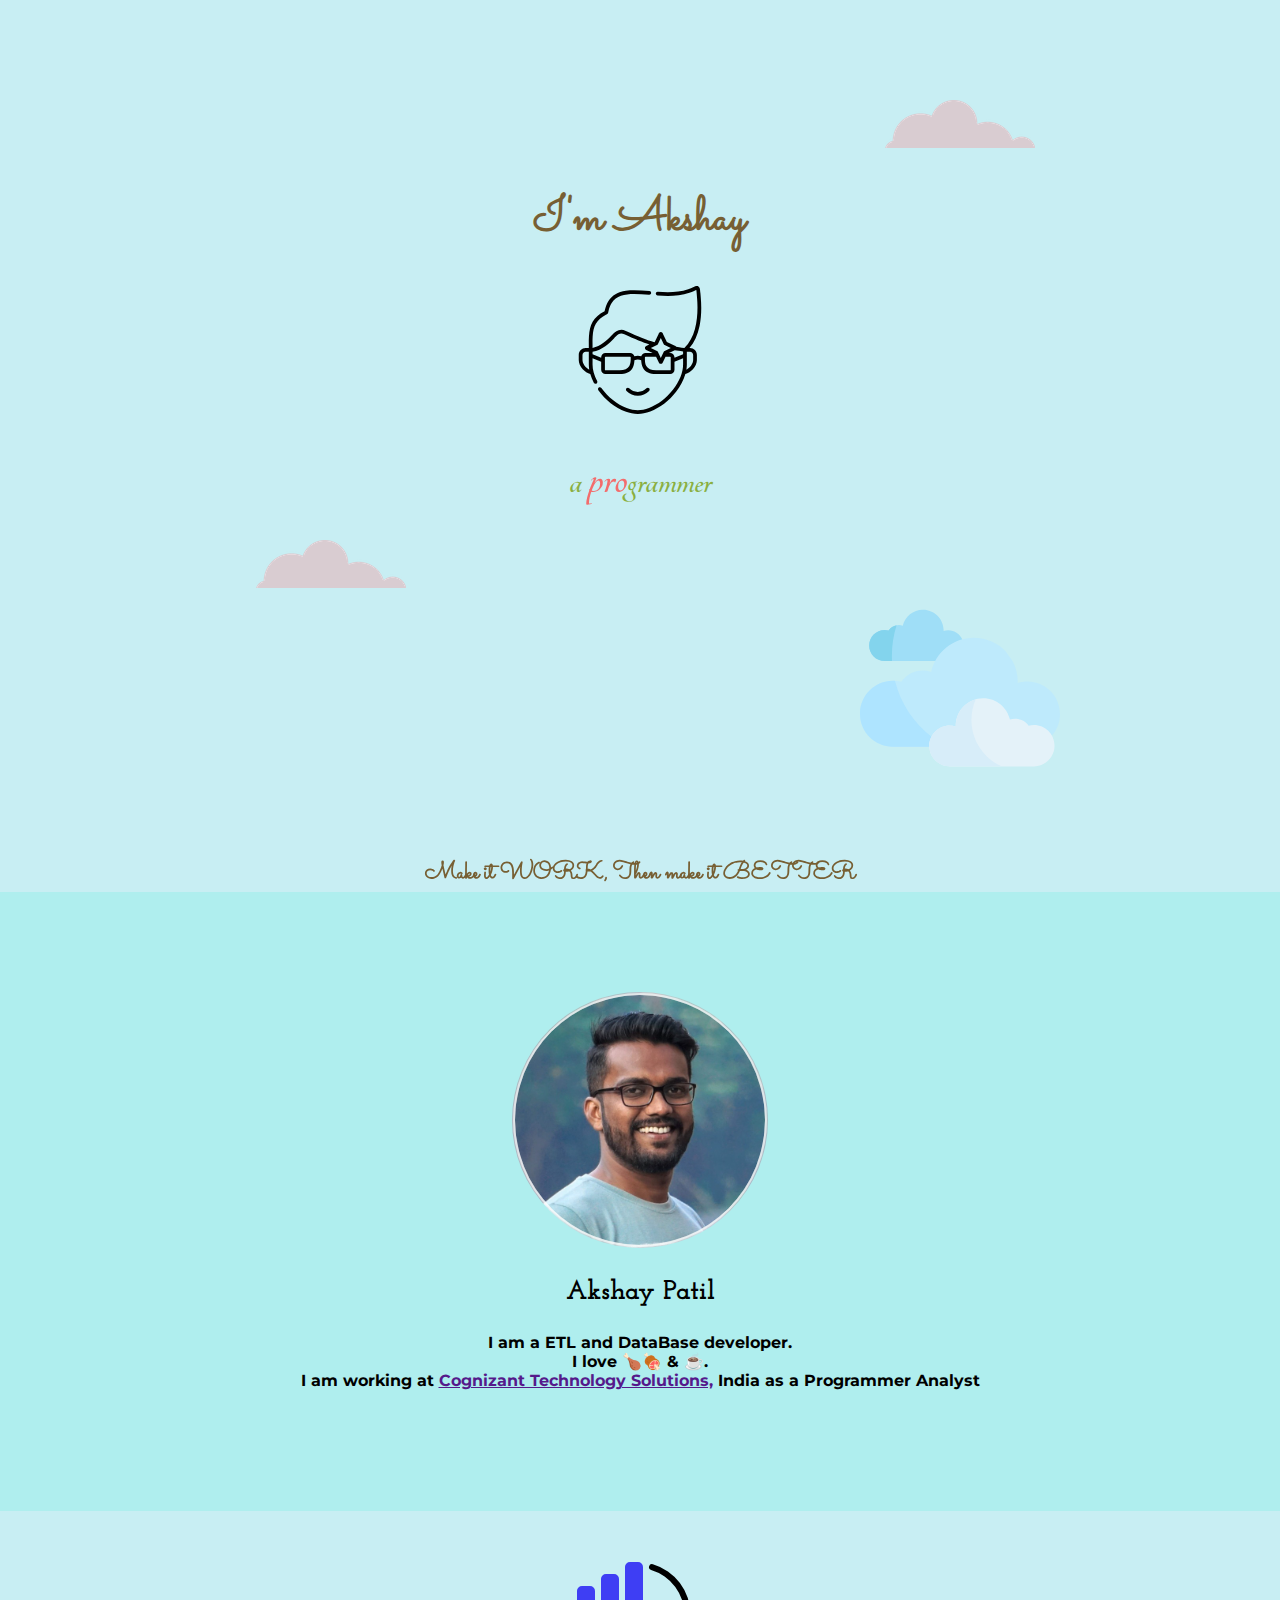
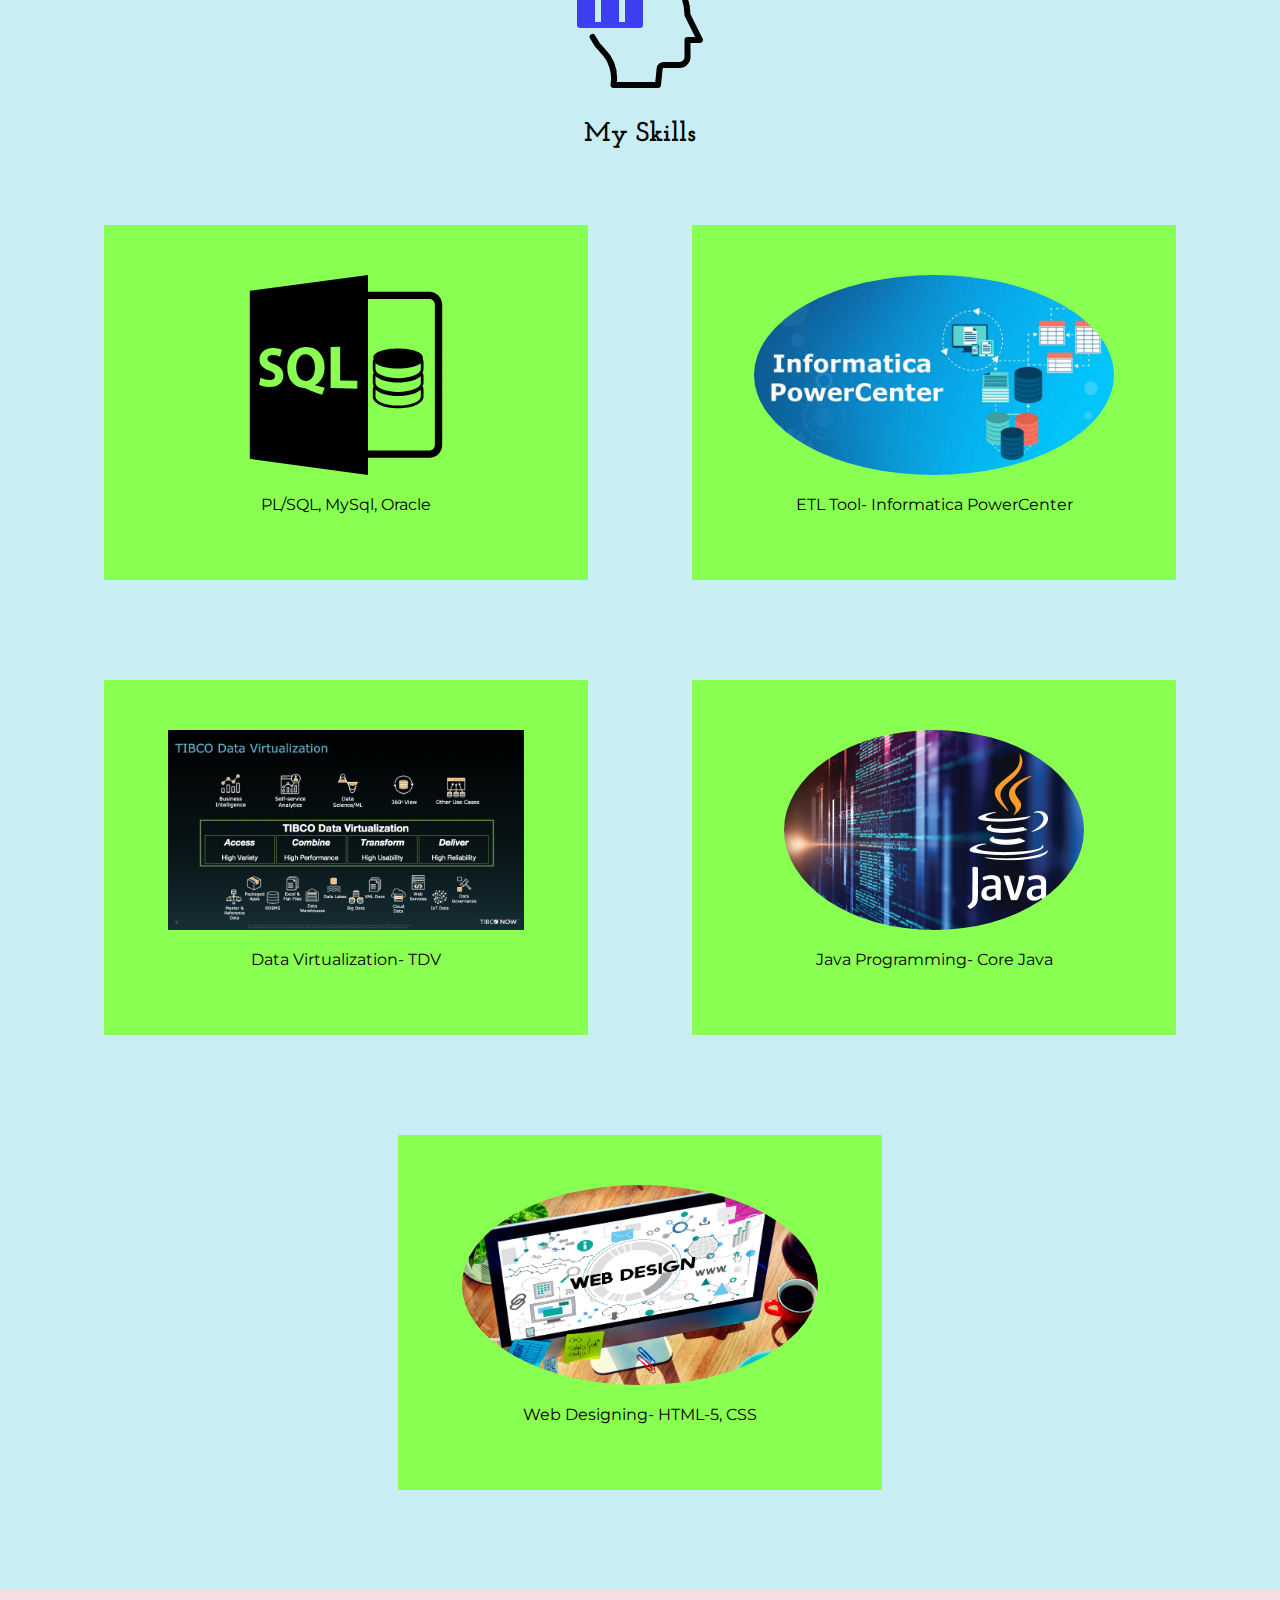
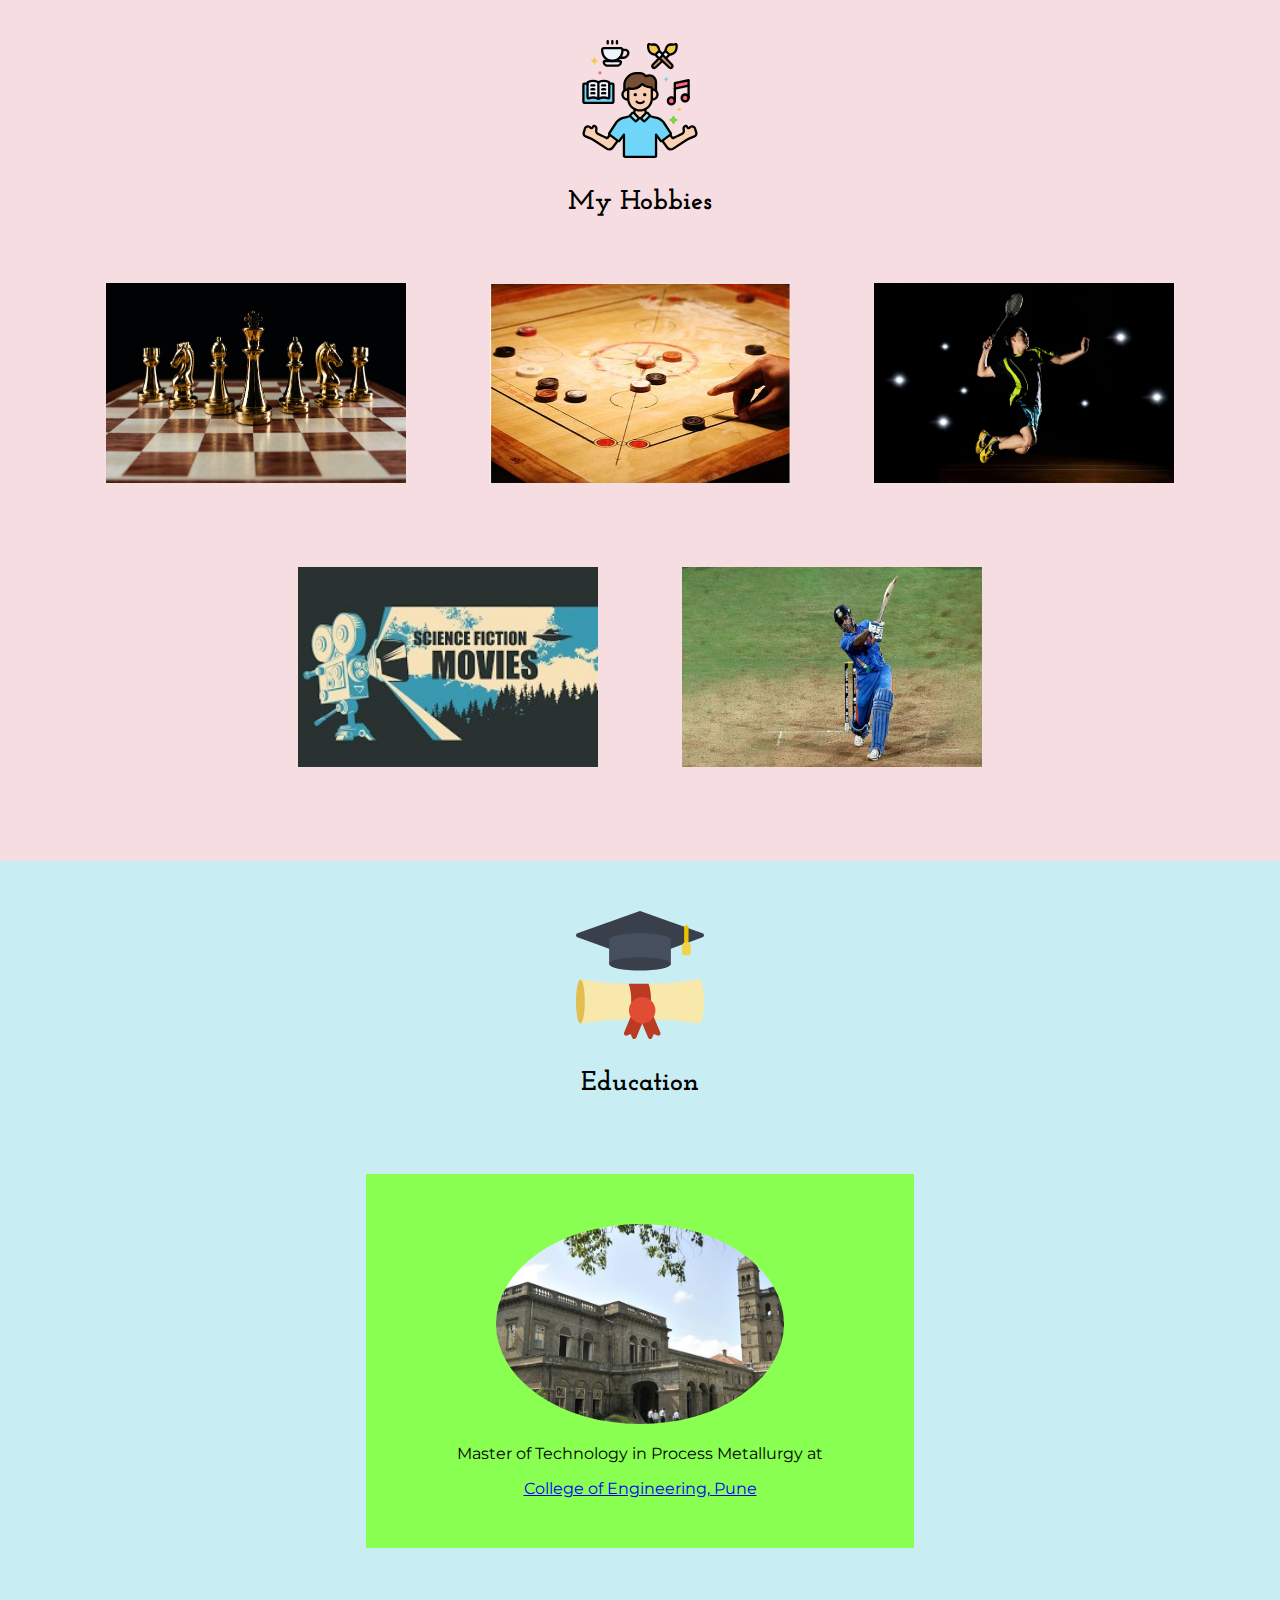
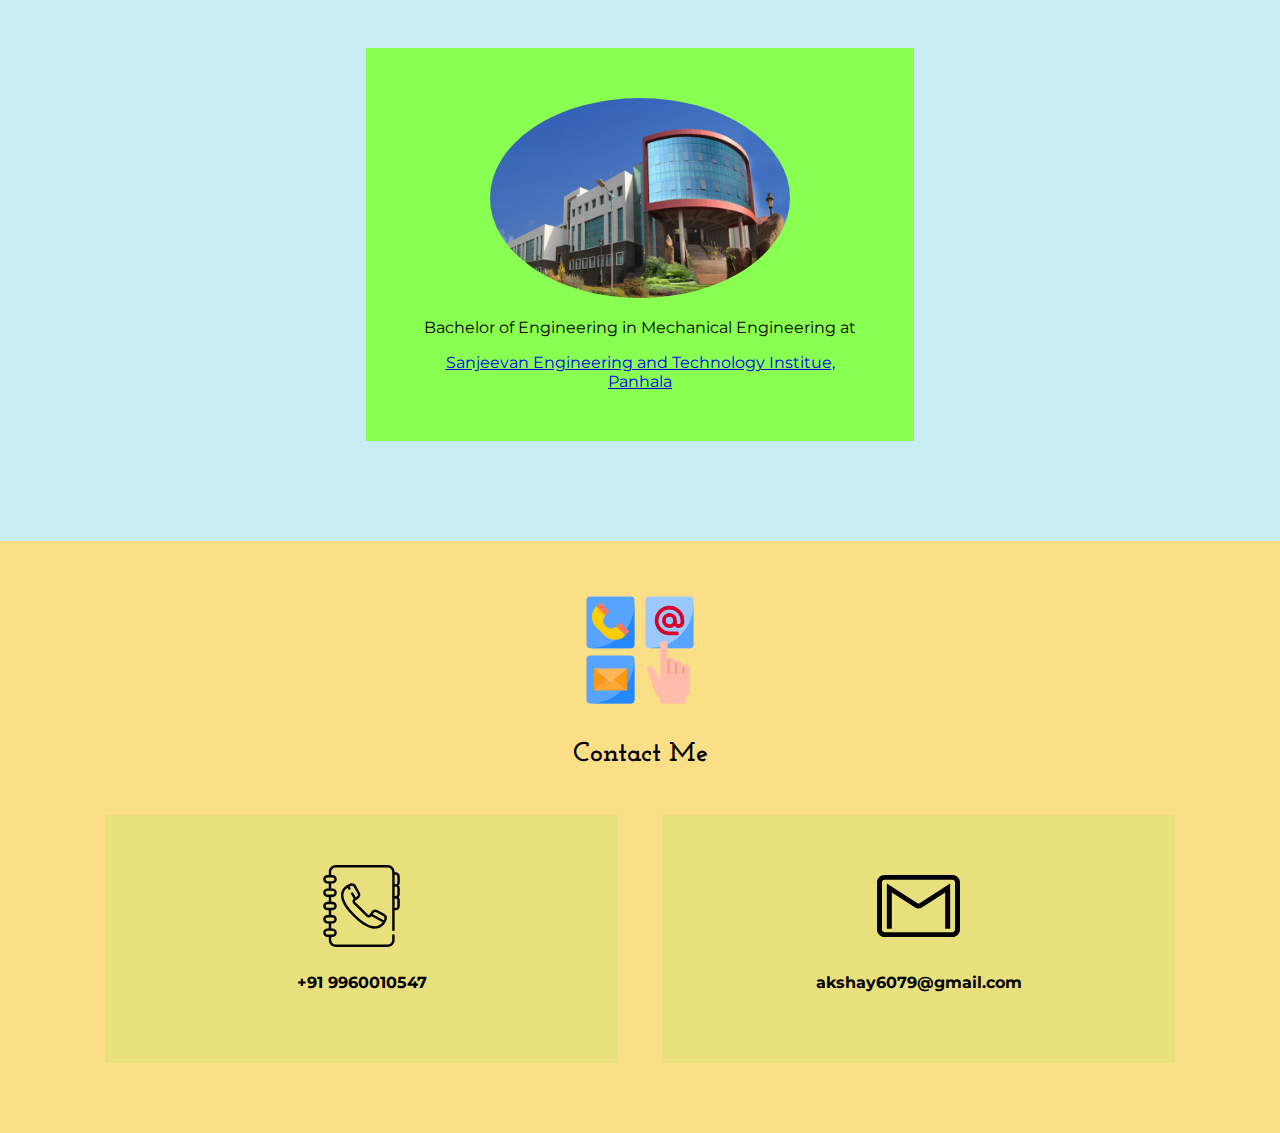
<file: index.html>
<!DOCTYPE html>
<html lang="en">
  <head>
    <meta charset="UTF-8" />
    <meta http-equiv="X-UA-Compatible" content="IE=edge" />
    <meta name="viewport" content="width=device-width, initial-scale=1.0" />
    <title>Akshay Patil</title>
    <link rel="stylesheet" href="css/styles.css" />
    <link rel="icon" href="pics/favAkshay.gif" type="image/gif" />

    <link rel="preconnect" href="https://fonts.gstatic.com" />
    <link
      href="https://fonts.googleapis.com/css2?family=Josefin+Slab:wght@100&family=Sacramento&family=Tangerine&display=swap"
      rel="stylesheet"
    />
    <link
      href="https://fonts.googleapis.com/css2?family=Montserrat&display=swap"
      rel="stylesheet"
    />
  </head>

  <body>
    <div class="Top">
      <img class="topcloud" src="pics/cloud.png" alt="" />

      <h1>I'm Akshay</h1>
      <img class="logos" src="pics/cool.svg" alt="cool" />
      <h2>a <span>pro</span>grammer</h2>
      <img class="bottomcloud" src="pics/cloud.png" alt="" />
      <img
        class="topcloud"
        src="pics/cloud2.svg"
        alt=""
        height="200px"
        width="800px"
      />
    </div>

    <div class="Mid">
      <img class="profile" src="pics/Akshay.png" alt="My Profile Picture" />
      <h3>Akshay Patil</h3>
      <h4>
        I am a ETL and DataBase developer. <br> I love 🍗🍖 & ☕. <br> I am working at
        <a href="">Cognizant Technology Solutions,</a>
        India as a Programmer Analyst
      </h4>
    </div>

    <div class="skills">
      <img class="logos" src="pics/skills.svg" alt="Skills" />
      <h3><strong>My Skills</strong></h3>
      <div class="skill">
        <img
          class="skill-images"
          src="pics/sql.svg"
          alt="SQL DataBase"
          style="border-radius: 0%"
        />
        <p>PL/SQL, MySql, Oracle</p>
      </div>

      <div class="skill">
        <img
          class="skill-images"
          src="pics/infa.jpg"
          alt="Informatica-PowerCenter"
        />
        <p>ETL Tool- Informatica PowerCenter</p>
      </div>

      <div class="skill">
        <img
          style="border-radius: 0%"
          class="skill-images"
          src="pics/tdv.png"
          alt="TIBCO Data Virtualization"
        />
        <p>Data Virtualization- TDV</p>
      </div>
      <div class="skill">
        <img class="skill-images" src="pics/java.jpg" alt="Java Programming" />
        <p>Java Programming- Core Java</p>
      </div>

      <div class="skill">
        <img class="skill-images" src="pics/web.jpg" alt="Web Designing" />
        <p>Web Designing- HTML-5, CSS</p>
      </div>
    </div>

    <div class="hobbies">
      <img class="logos" src="pics/hobbies.svg" alt="Hobbies" />
      <h3>My Hobbies</h3>
      <img class="hobby-img" src="pics/chess.jpeg" alt="Chess" />
      <img class="hobby-img" src="pics/carrom.jpg" alt="Carrom" />
      <img class="hobby-img" src="pics/badminton.jpg" alt="Badminton" />
      <img class="hobby-img" src="pics/movies.jpg" alt="Sci-Fi Movies" />
      <img class="hobby-img" src="pics/cricket.jpg" alt="Cricket" />
    </div>

    <div class="education">
      <img class="logos" src="pics/grad.svg" alt="graduation cap" />
      <h3>Education</h3>

      <div class="clg">
        <img
          class="skill-images"
          src="pics/coep.jpg"
          alt="College of engineering, Pune"
        />
        <p>Master of Technology in Process Metallurgy at</p>
        <a href="https://www.coep.org.in/departments/metallurgy"
          >College of Engineering, Pune</a
        >
      </div>
      <div class="clg">
        <img
          class="skill-images"
          src="pics/seti.png"
          alt="Sanjeevan Engineering and Technology Institue, Panhala"
        />
        <p>Bachelor of Engineering in Mechanical Engineering at</p>
        <a href="http://www.seti.edu.in/dptmechanical/"
          >Sanjeevan Engineering and Technology Institue, Panhala</a
        >
      </div>
    </div>
    <div class="contacts">
      <img class="logos" src="pics/contact.svg" alt="Contact Details" />
      <h3>Contact Me</h3>

      <div class="contact">
        <img class="contact-image" src="pics/call.svg" alt="Mobile Number" />
        <h4>+91 9960010547</h4>
      </div>
      <div class="contact">
        <img class="contact-image" src="pics/mail.svg" alt="Mail" />
        <h4>akshay6079@gmail.com</h4>
      </div>
    </div>

    <div class="Bottom">
      <h1  style="font-size: 150%;" >Make it WORK, Then make it BETTER</h1>
    </div>
  </body>
</html>
</file>
<file: css/styles.css>
body {
  margin: 0px;
  text-align: center;
  
  font-family: 'Montserrat', sans-serif;

}

h3{
  font-family: 'Josefin Slab', serif;
    font-size: 170%;
  
}

.Top {
  background-color: rgb(200, 238, 243);
 margin: 0;
 width: 100%;
  padding: 100px 0;
 

}



.Mid {
    background-color: paleturquoise;
    padding: 100px 0;
    
    width: 100%;
    
   
}
.profile{
  border-radius: 100%;
  

}
.skills{
  background-color: rgb(200, 238, 243);
  padding: 50px 0;
  margin: 0%;
  


}
.skill-images{
  
  position: relative;
  height: 200px;
 
  border-radius: 100%;

}
.skill{
 
  text-align: center;
  width: 30%;
  height: 20%;
  padding: 50px;
  background-color: rgb(137, 255, 82);
  display: inline-block;
  border: 0px;
  margin: 50px;
  
}
.hobbies{
  background-color: rgb(245, 221, 225);
  padding: 50px;
  margin-top: 0;
}
.hobby-img{
  height: 200px;
  width: 300px; 
  padding: 40px;
}
.education{
  background-color: rgb(200, 238, 243);
  margin: 0;
  width: 100%;
   padding: 50px 0;
}
.clg{
  text-align: center;
  width: 35%;
  height: 20%;
  padding: 50px;
  background-color: rgb(137, 255, 82);
  display: inline-block;
  border: 0px;
  margin: 50px;
}
.contacts{
  background-color: rgb(250, 223, 135);
  padding: 50px;
  margin: 0px;
}
.contact{
  width: 35%;
  height: 20%;
  background-color: rgba(195, 228, 103, 0.322);
  display: inline-block;
  margin: 20px;
  padding: 50px;
}
.contact-image{
  width: 20%;
  height: 20%;
}



.Bottom{
    
    height: 30px;
    width: 100%;
    position: fixed;
    bottom: 30px;
    
    
}

.topcloud{
  position: relative;
  left: 25%;

}

.bottomcloud{
  position: relative;
  display: block;
  left: 20%;
}
.logos{
  position: relative;
  width: 10%;
  height: 10%;
}

h1{
    
    color: rgb(119, 95, 51);
    
    font-family: 'Sacramento', cursive;
    font-size: 300%;
    
}
h2 {
    margin: 0,0, 0,40%;
  font-family: 'Tangerine', cursive;

    font-size: 250%;
    color: rgb(138, 175, 64);
    
}

span{
  font-size: 130%;
  color: rgb(243, 108, 108);
 
}
</file>
